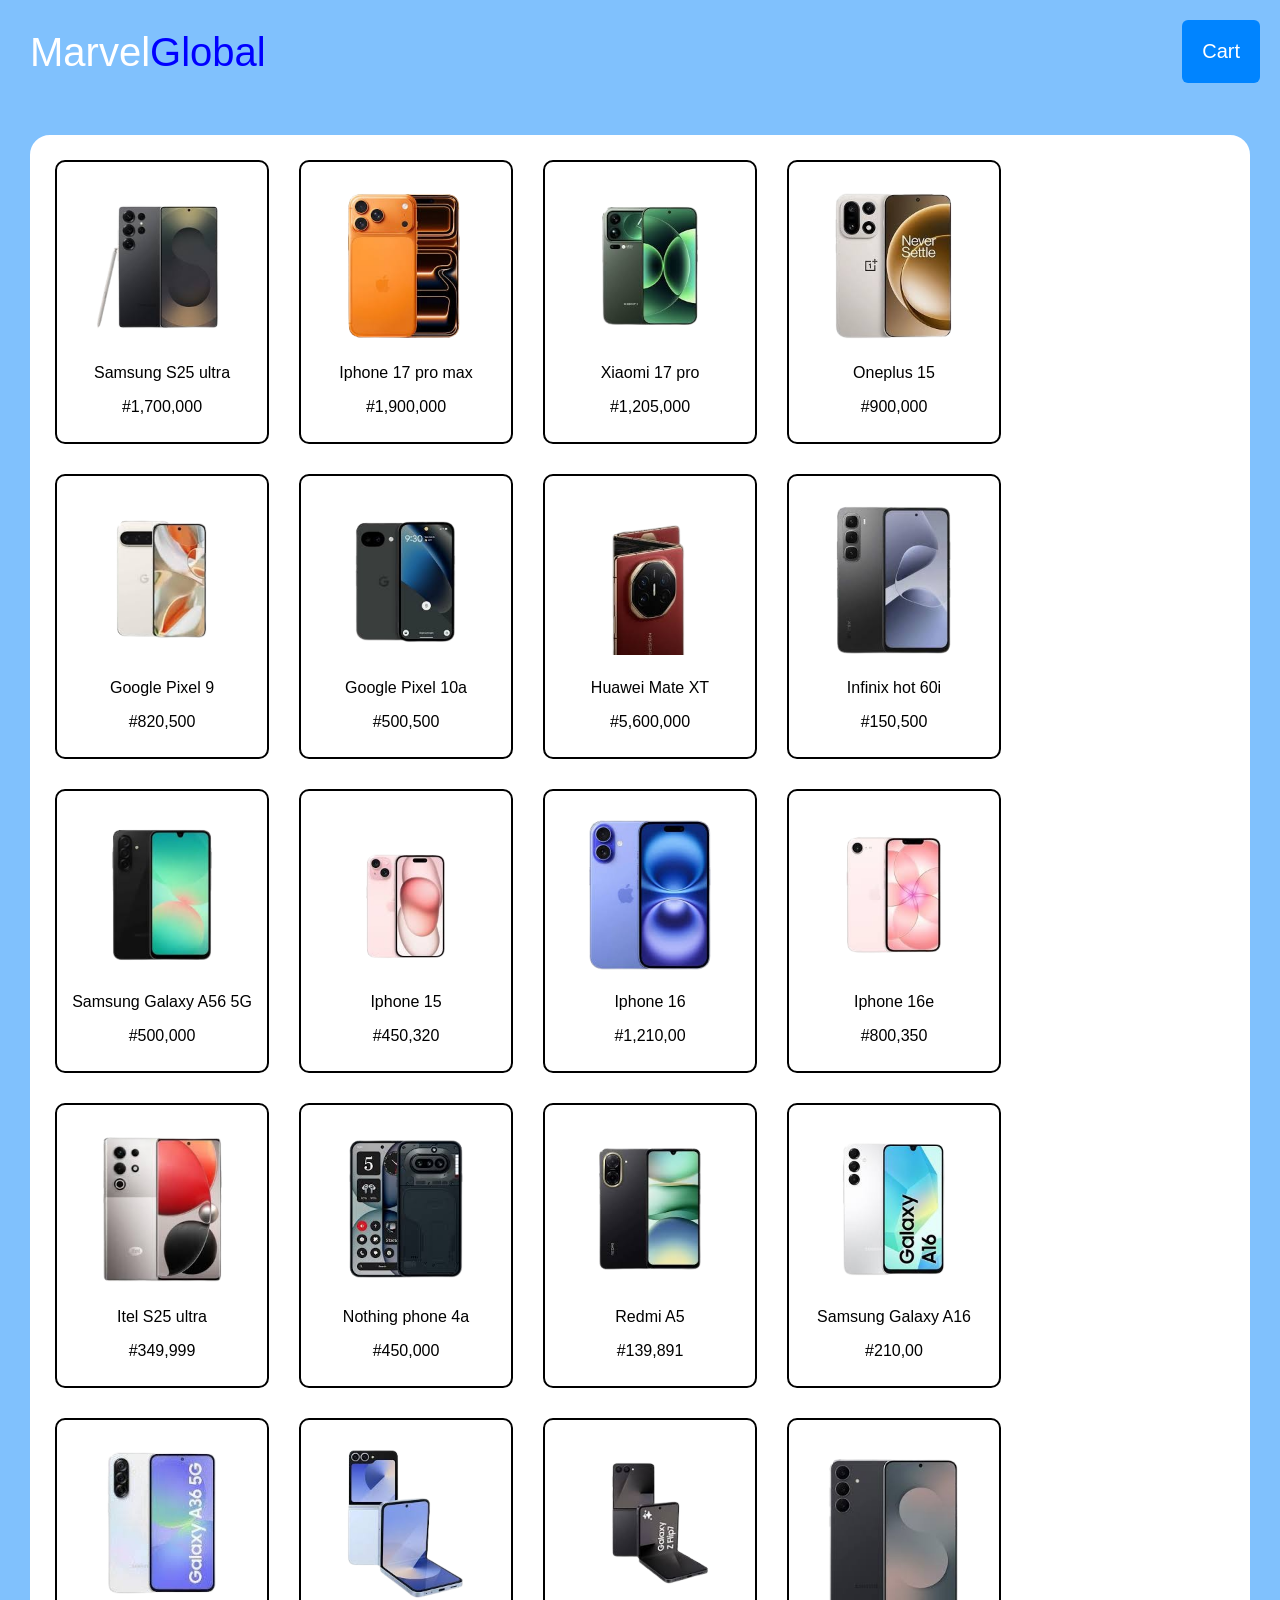
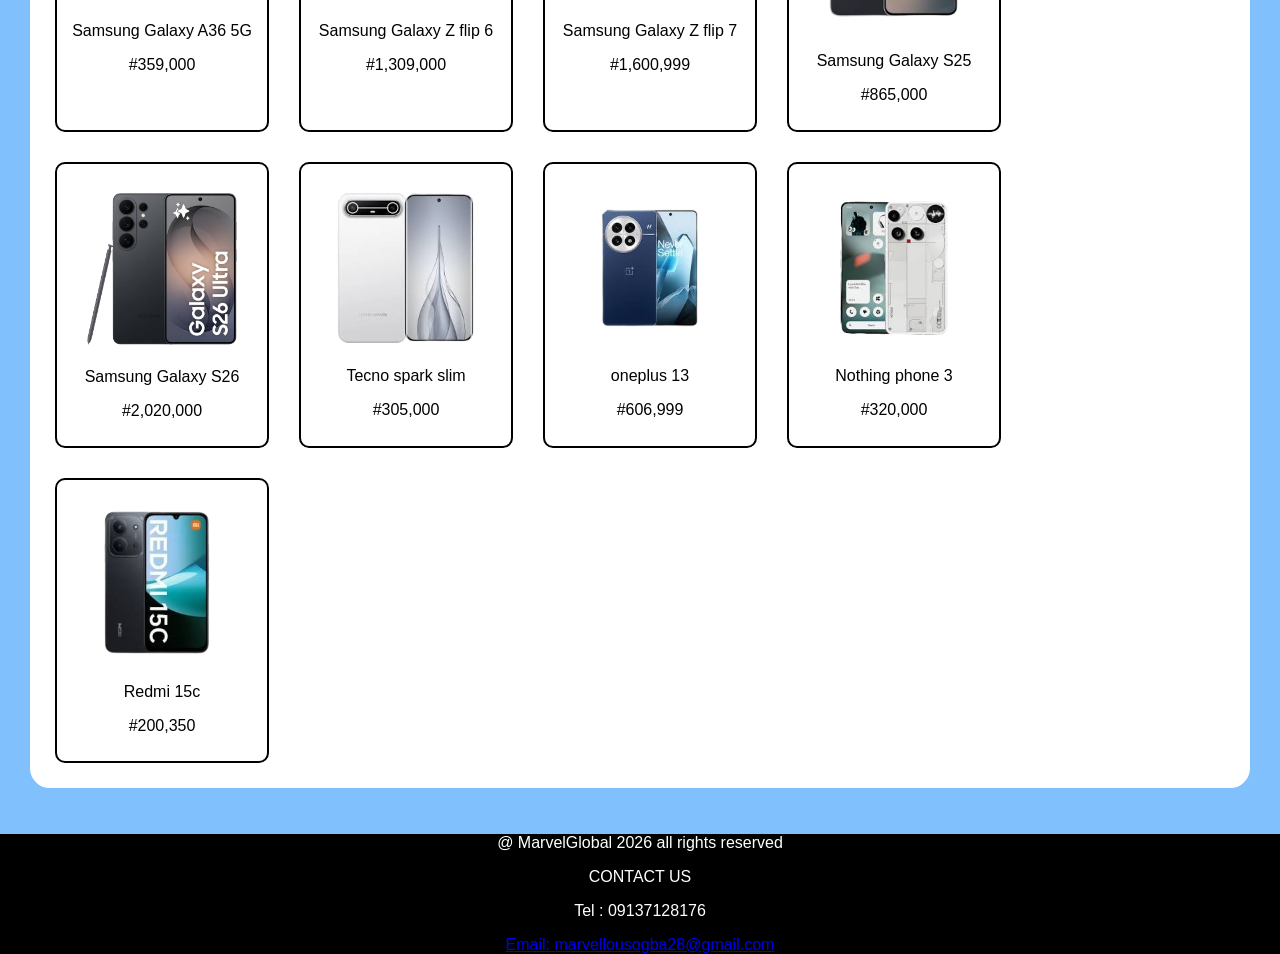
<file: Get your phone remake/index.html>
<!DOCTYPE html>
<html lang="en">
<head>
    <meta charset="UTF-8">
    <meta name="viewport" content="width=device-width, initial-scale=1.0">
    <link rel="stylesheet" href="styles.css">
    <link rel="apple-touch-icon" sizes="180x180" href="/apple-touch-icon.png">
    <link rel="icon" type="image/png" sizes="32x32" href="/favicon-32x32.png">
    <link rel="icon" type="image/png" sizes="16x16" href="/favicon-16x16.png">
    <link rel="manifest" href="/site.webmanifest">
    <title>Marvel Global</title>
</head>
<body>
    <header>
        <nav class="navbar">
            <div class="logo" alt="MarvelGlobal logo">
                Marvel<span style="color: blue;">Global</span>
            </div>
            
            <div class="Buy">
                <a href="">
                <button class="buy">Cart</button>
                </a>
            </div>
        </nav>
    </header>
 
     <div class="info-container2">
        <div class="inf-cont2">

         <div class="card2">
        <div class="icon">
            <i class="fas fa-tachometer-alt"></i>
        </div>
        <a href="https://www.samsung.com/ae/smartphones/galaxy-s25-ultra/buy/">
          <h3><img src="Samsng S25 ultra.png" alt="click to go to store"></h3>
          <p>Samsung S25 ultra</p>
          <p>#1,700,000</p>
        </a>
    </div>

     <div class="card2">
        <div class="icon">
            <i class="fas fa-tachometer-alt"></i>
    </div>
        <a href="https://www.istore.com.ng/collections/iphone-17-pro-max?srsltid=AfmBOoovSbhw3ZI4rkcfjQHuP0kF0xfHbxiEvCJydbTe8I8cxCpIVOvW">
          <h3><img src="Iphone 17_Pro MAx.png" alt="click to go to store"></h3>
          <p>Iphone 17 pro max</p>
          <p>#1,900,000</p>
        </a>
    </div>

     <div class="card2">
        <div class="icon">
            <i class="fas fa-tachometer-alt"></i>
        </div>
        <a href="https://www.giztop.com/xiaomi-17-pro-max.html">
          <h3><img src="Xiaomi 17 Pro.png" alt="Click to go to store"></h3>
          <p>Xiaomi 17 pro</p>
          <p>#1,205,000</p>
        </a>
    </div>

     <div class="card2">
        <div class="icon">
            <i class="fas fa-tachometer-alt"></i>
        </div>
        <a href="https://www.oneplus.in/oneplus-15">
          <h3><img src="One Plus 15.png" alt="Click to go to store"></h3>
          <p>Oneplus 15</p>
          <p>#900,000</p>
        </a>
    </div>

    <div class="card2">
        <div class="icon">
            <i class="fas fa-tachometer-alt"></i>
        </div>
        <a href="https://revenes.com/product/google-pixel-9-brand-new/?srsltid=AfmBOoqfYpI1WkuEBVKzQSVab3ZlZUD6hGMeMRatZS3LILAsJab_XV0L">
          <h3><img src="Google_pixel_9.png" alt="Click to go to store"></h3>
          <p>Google Pixel 9</p>
          <p>#820,500</p>
        </a>
    </div>

    <div class="card2">
        <div class="icon">
            <i class="fas fa-tachometer-alt"></i>
        </div>
        <a href="https://store.google.com/us/?hl=en-US&regionRedirect=true">
          <h3><img src="google_pixel_10.png" alt="Click to go to store"></h3>
          <p>Google Pixel 10a</p>
          <p>#500,500</p>
        </a>
    </div>

    <div class="card2">
        <div class="icon">
            <i class="fas fa-tachometer-alt"></i>
        </div>
        <a href="https://consumer.huawei.com/ae-en/offer/huawei-smartphones/mate-xt-ultimate-design-buy/">
          <h3><img src="huwawei_tri-fold.png" alt="Click to go to store"></h3>
          <p>Huawei Mate XT</p>
          <p>#5,600,000</p>
        </a>
    </div>
    
    <div class="card2">
        <div class="icon">
            <i class="fas fa-tachometer-alt"></i>
        </div>
        <a href="https://ng.infinixmobility.com/HOT-60i">
          <h3><img src="Infinix_hot_50i-remove.png" alt="Click to go to store"></h3>
          <p>Infinix hot 60i</p>
          <p>#150,500</p>
        </a>
    </div>
    
    <div class="card2">
        <div class="icon">
            <i class="fas fa-tachometer-alt"></i>
        </div>
        <a href="https://www.samsung.com/us/smartphones/galaxy-a56-5g/">
          <h3><img src="Samsung_A56_5G.png" alt="Click to go to store"></h3>
          <p>Samsung Galaxy A56 5G</p>
          <p>#500,000</p>
        </a>
    </div>
    
    <div class="card2">
        <div class="icon">
            <i class="fas fa-tachometer-alt"></i>
        </div>
        <a href="https://www.istore.com.ng/collections/iphone-15-range?srsltid=AfmBOopSUWKSDxTxAV2ZOdCvFAGA27Wto26dLKx33vyNp4P2zsIhJL_P">
          <h3><img src="iphone_15.png" alt="Click to go to store"></h3>
          <p>Iphone 15</p>
          <p>#450,320</p>
        </a>
    </div>
    
    <div class="card2">
        <div class="icon">
            <i class="fas fa-tachometer-alt"></i>
        </div>
        <a href="https://www.istore.com.ng/collections/iphone-16-range?srsltid=AfmBOopSUWKSDxTxAV2ZOdCvFAGA27Wto26dLKx33vyNp4P2zsIhJL_P">
          <h3><img src="Iphone_16.png" alt="Click to go to store"></h3>
          <p>Iphone 16</p>
          <p>#1,210,00</p>
        </a>
    </div>
    
    <div class="card2">
        <div class="icon">
            <i class="fas fa-tachometer-alt"></i>
        </div>
        <a href="https://www.istore.com.ng/products/iphone-16e-512gb?srsltid=AfmBOopZUrZ-9R2rSra5nZzKo3mWYrFOrdyMftapm0q70AhKVYuzomYT">
          <h3><img src="Iphone_16e.png" alt="Click to go to store"></h3>
          <p>Iphone 16e</p>
          <p>#800,350</p>
        </a>
    </div>
    
    <div class="card2">
        <div class="icon">
            <i class="fas fa-tachometer-alt"></i>
        </div>
        <a href="https://www.itel-life.com/products/phone/s-series/s25-ultra-new">
          <h3><img src="Itel_s25.png" alt="Click to go to store"></h3>
          <p>Itel S25 ultra</p>
          <p>#349,999</p>
        </a>
    </div>
    
    <div class="card2">
        <div class="icon">
            <i class="fas fa-tachometer-alt"></i>
        </div>
        <a href="https://nothing.tech/products/phone-4a?srsltid=AfmBOopPJRBhIxtgduV-qamNBsnVw3oPB7ti__CWgHoNXZDEKyWCg4zW&Colour=White&Capacity=8%2B128GB">
          <h3><img src="Nothing_phone_4.png" alt="Click to go to store"></h3>
          <p>Nothing phone 4a</p>
          <p>#450,000</p>
        </a>
    </div>
    
    <div class="card2">
        <div class="icon">
            <i class="fas fa-tachometer-alt"></i>
        </div>
        <a href="https://www.mi.com/ng/product/redmi-a5/">
          <h3><img src="Redmi_A5.png" alt="Click to go to store"></h3>
          <p>Redmi A5</p>
          <p>#139,891</p>
        </a>
    </div>
    
    <div class="card2">
        <div class="icon">
            <i class="fas fa-tachometer-alt"></i>
        </div>
        <a href="https://www.samsung.com/africa_en/smartphones/galaxy-a/galaxy-a16-black-256gb-sm-a165fzkiafb/">
          <h3><img src="Samsung_A16.png" alt="Click to go to store"></h3>
          <p>Samsung Galaxy A16</p>
          <p>#210,00</p>
        </a>
    </div>
    
    <div class="card2">
        <div class="icon">
            <i class="fas fa-tachometer-alt"></i>
        </div>
        <a href="https://www.samsung.com/uk/smartphones/galaxy-a/galaxy-a36-5g-awesome-lavender-256gb-sm-a366blvgeub/">
          <h3><img src="Samsung_galaxy_A36_5G.png" alt="Click to go to store"></h3>
          <p>Samsung Galaxy A36 5G</p>
          <p>#359,000</p>
        </a>
    </div>
    
    <div class="card2">
        <div class="icon">
            <i class="fas fa-tachometer-alt"></i>
        </div>
        <a href="https://www.samsung.com/us/smartphones/galaxy-z-flip6/">
          <h3><img src="Samsung_Galaxy_z_flip_6.png" alt="Click to go to store"></h3>
          <p>Samsung Galaxy Z flip 6</p>
          <p>#1,309,000</p>
        </a>
    </div>
    
    <div class="card2">
        <div class="icon">
            <i class="fas fa-tachometer-alt"></i>
        </div>
        <a href="https://www.samsung.com/us/smartphones/galaxy-z-flip7/">
          <h3><img src="Samsung_Galaxy_Z_flip_7.png" alt="Click to go to store"></h3>
          <p>Samsung Galaxy Z flip 7</p>
          <p>#1,600,999</p>
        </a>
    </div>
    
    <div class="card2">
        <div class="icon">
            <i class="fas fa-tachometer-alt"></i>
        </div>
        <a href="https://www.samsung.com/africa_en/smartphones/galaxy-s25/">
          <h3><img src="Samsung_s25.png" alt="Click to go to store"></h3>
          <p>Samsung Galaxy S25</p>
          <p>#865,000</p>
        </a>
    </div>
    
    <div class="card2">
        <div class="icon">
            <i class="fas fa-tachometer-alt"></i>
        </div>
        <a href="https://www.samsung.com/us/smartphones/galaxy-s26-ultra/">
          <h3><img src="samsungs26ultra.png" alt="Click to go to store"></h3>
          <p>Samsung Galaxy S26</p>
          <p>#2,020,000</p>
        </a>
    </div>
        
    <div class="card2">
        <div class="icon">
            <i class="fas fa-tachometer-alt"></i>
        </div>
        <a href="https://www.tecno-mobile.com/phones/product-detail/product/spark-slim/">
          <h3><img src="Tecno spark slim.png" alt="Click to go to store"></h3>
          <p>Tecno spark slim</p>
          <p>#305,000</p>
        </a>
    </div>
        
    <div class="card2">
        <div class="icon">
            <i class="fas fa-tachometer-alt"></i>
        </div>
        <a href="https://www.oneplus.com/global/13">
          <h3><img src="Oneplus 13.png" alt="Click to go to store"></h3>
          <p>oneplus 13</p>
          <p>#606,999</p>
        </a>
    </div>
        
    <div class="card2">
        <div class="icon">
            <i class="fas fa-tachometer-alt"></i>
        </div>
        <a href="https://nothing.tech/products/phone-3?srsltid=AfmBOorW4MhQUBDBNmzQfifZvhSj8kRgYYCzlGm5rmYlXUZliNJ8ccxy">
          <h3><img src="Nothing phone 3.png" alt="Click to go to store"></h3>
          <p>Nothing phone 3</p>
          <p>#320,000</p>
        </a>
    </div>
        
    <div class="card2">
        <div class="icon">
            <i class="fas fa-tachometer-alt"></i>
        </div>
        <a href="https://www.mi.com/ng/product/redmi-15c/">
          <h3><img src="Redmi 15c.png" alt="Click to go to store"></h3>
          <p>Redmi 15c</p>
          <p>#200,350</p>
        </a>
        </div>
    </div>

  </div>
        <footer class="lst-sec">
        <p>@ MarvelGlobal 2026 all rights reserved</p>
             <p>CONTACT US</p>
           <p>Tel : 09137128176</p>
         <a href="mailto:marvellousogba28@gmail.com">
            Email: marvellousogba28@gmail.com
         </a>
    </footer>
</body>
</html>
</file>
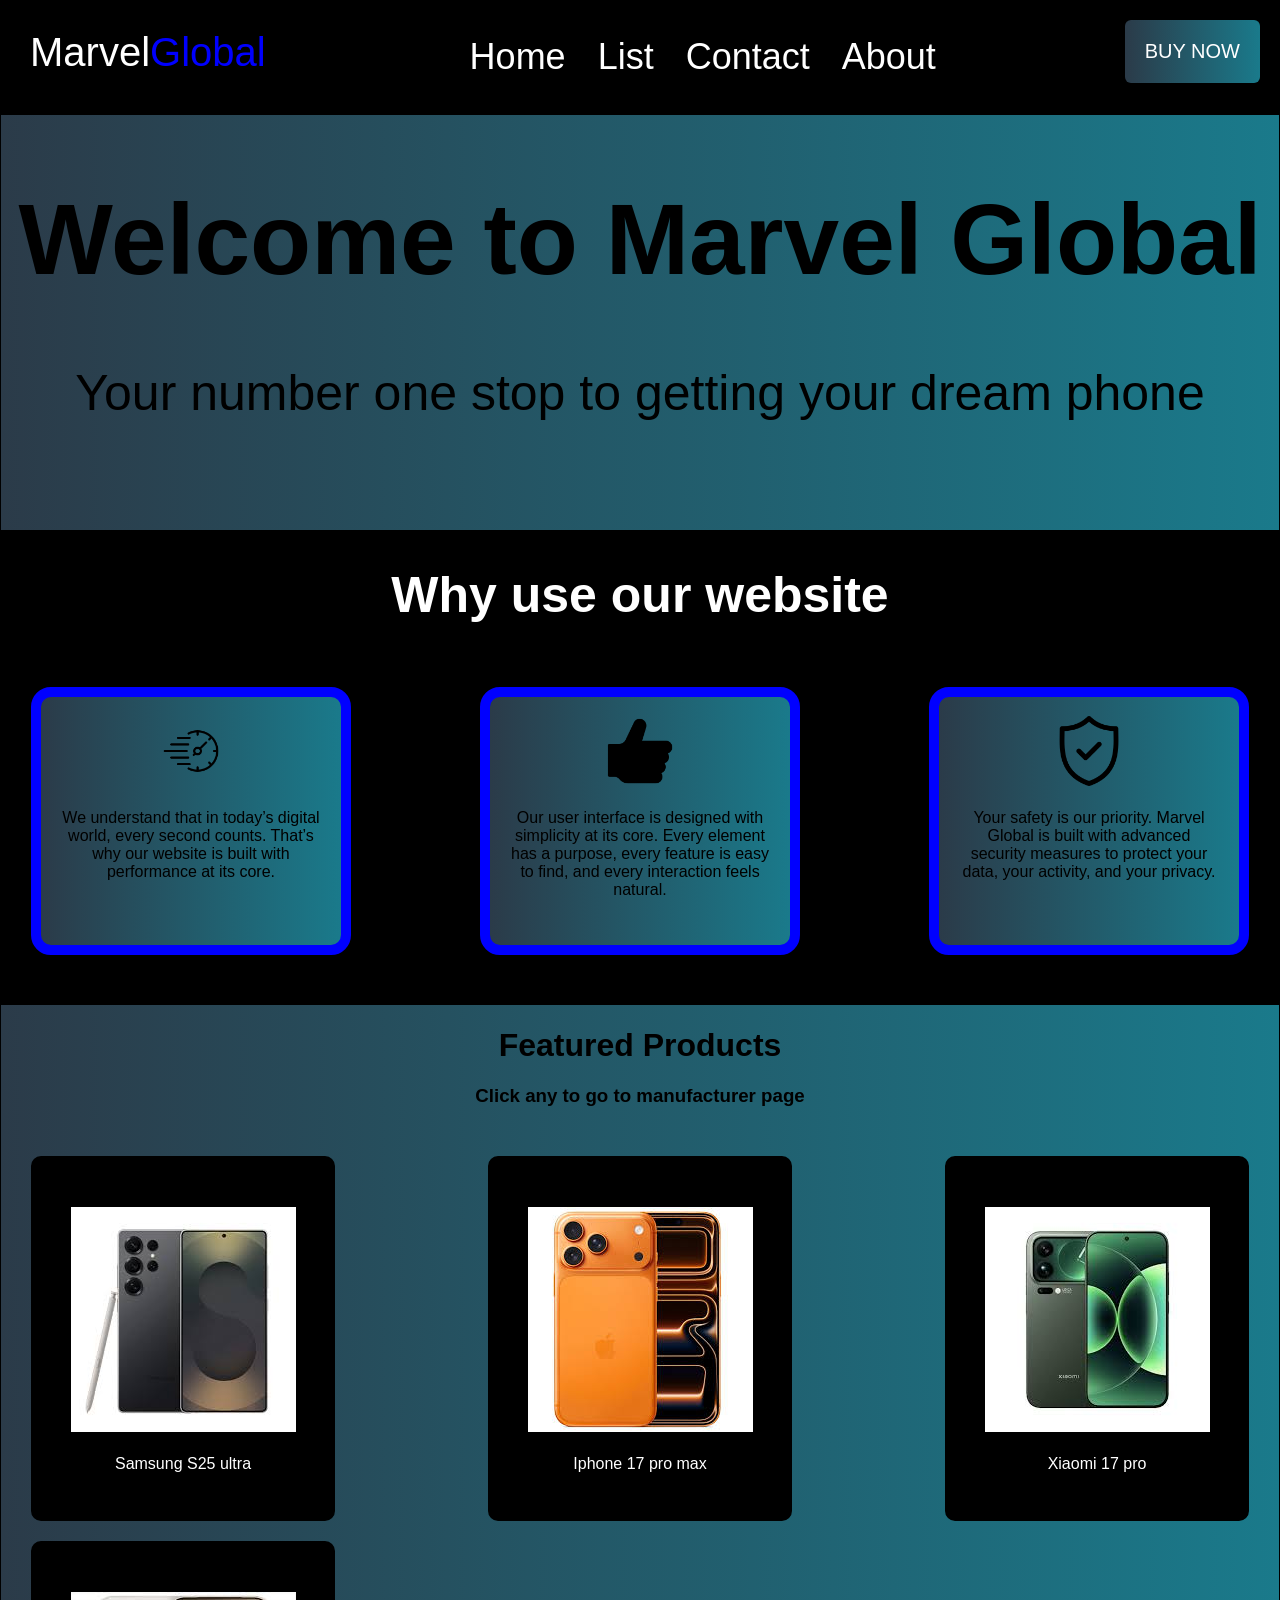
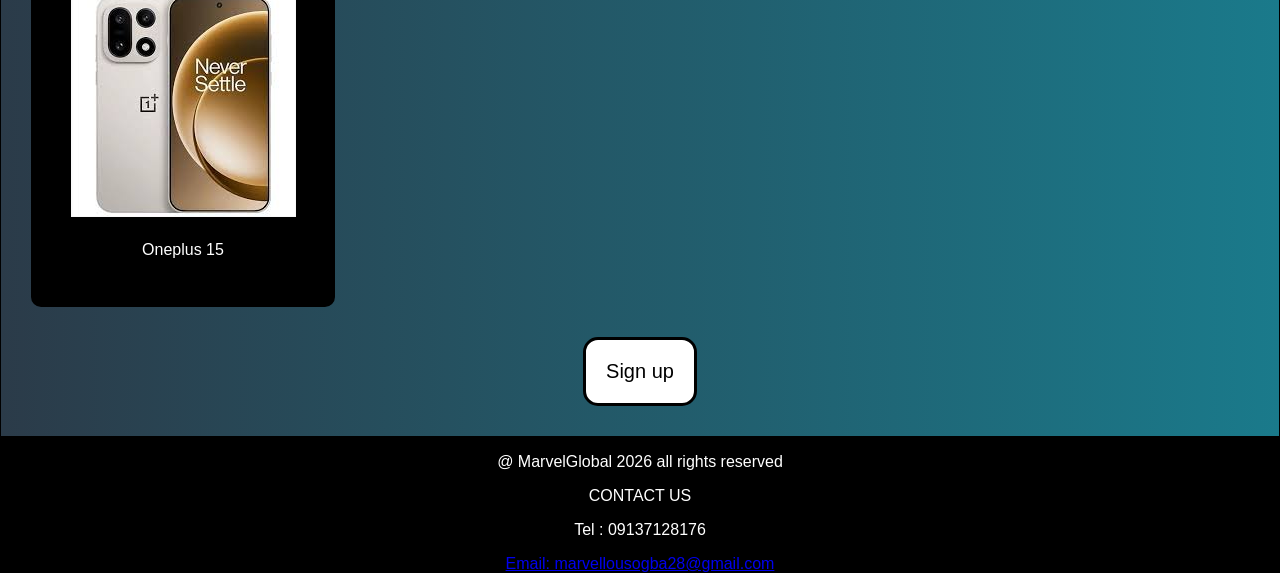
<file: Get your phone/index.html>
<!DOCTYPE html>
<html lang="en">
<head>
    <meta charset="UTF-8">
    <meta name="viewport" content="width=device-width, initial-scale=1.0">
    <link rel="stylesheet" href="styles.css">
    <link rel="apple-touch-icon" sizes="180x180" href="/apple-touch-icon.png">
    <link rel="icon" type="image/png" sizes="32x32" href="/favicon-32x32.png">
    <link rel="icon" type="image/png" sizes="16x16" href="/favicon-16x16.png">
    <link rel="manifest" href="/site.webmanifest">
    <title>Marvel Global</title>
</head>
<body>
    <header>
        <nav class="navbar">
            <div class="logo" alt="MarvelGlobal logo">Marvel<span style="color: blue;">Global</span></div>
            <div class="info-section">
                <ul>
                     <li><a href="index.html"class="active">Home</a></li>
                     <li><a href="lists.html">List</a></li>
                     <li><a href="mailto:marvellousogba28@gmail.com">Contact</a></li>
                     <li><a href="about.html">About</a></li>
                </ul>
            </div>
            
            <div class="Buy">
                <a href="">
                <button class="buy">BUY NOW</button>
                </a>
            </div>
        </nav>
    </header>
    
    <div class="background-image-container">
        <h1>Welcome to Marvel Global</h1>
        <p>Your number one stop to getting your dream phone</p>
<br>
    </div>
    <div class="inf-sec2">
      <h1 id="res">Why use our website</h1>

    <div class="info-container">

       <div class="card" style="border: 10px solid blue;">
         <div class="icon">
            <i class="fas fa-tachometer-alt"></i>
        </div>
        <h3><img src="deadline.png" class="img-info"></h3>
        <p>We understand that in today’s digital world, every second counts. That’s why our website is built with performance at its core. </p>
    </div>

    <div class="card blue">
        <div class="icon">
            <i class="fas fa-bolt"></i>
        </div>
        <h3><img src="liked.png" class="img-info"></h3>
        <p>Our user interface is designed with simplicity at its core. Every element has a purpose, every feature is easy to find, and every interaction feels natural. </p>
    </div>

    <div class="card light">
        <div class="icon">
            <i class="fas fa-rocket"></i>
        </div>
        <h3><img src="security.png" class="img-info"></h3>
        <p>Your safety is our priority. Marvel Global is built with advanced security measures to protect your data, your activity, and your privacy. </p>
    </div>
</div>
</div>
<br>
    <div class="inf-sec3">
        <h1>Featured Products</h1>
        <h3>Click any to go to manufacturer page</h3>
    <div class="info-container2">

         <div class="card2">
        <div class="icon">
            <i class="fas fa-tachometer-alt"></i>
        </div>
        <a href="https://www.samsung.com/ae/smartphones/galaxy-s25-ultra/buy/">
          <h3><img src="Samsng S25 ultra.jpg" alt="click to go to store"></h3>
          <p>Samsung S25 ultra</p>
        </a>
    </div>

     <div class="card2">
        <div class="icon">
            <i class="fas fa-tachometer-alt"></i>
    </div>
        <a href="https://www.istore.com.ng/collections/iphone-17-pro-max?srsltid=AfmBOoovSbhw3ZI4rkcfjQHuP0kF0xfHbxiEvCJydbTe8I8cxCpIVOvW">
          <h3><img src="Iphone 17 Pro MAx.jpg" alt="click to go to store"></h3>
          <p>Iphone 17 pro max</p>
        </a>
    </div>

     <div class="card2">
        <div class="icon">
            <i class="fas fa-tachometer-alt"></i>
        </div>
        <a href="https://www.giztop.com/xiaomi-17-pro-max.html">
          <h3><img src="Xiaomi 17 Pro.jpg" alt="Click to go to store"></h3>
          <p>Xiaomi 17 pro</p>
        </a>
    </div>

     <div class="card2">
        <div class="icon">
            <i class="fas fa-tachometer-alt"></i>
        </div>
        <a href="https://www.oneplus.in/oneplus-15">
          <h3><img src="One Plus 15.jpg" alt="Click to go to store"></h3>
          <p>Oneplus 15</p>
        </a>
    </div>
  </div>
         <div class="Sign-up" >
        <a href="signup.html">
            <button type="submit" class="sign-up">Sign up</button>
         </a>
        </div>
</div>
    <footer class="lst-sec">
        <p>@ MarvelGlobal 2026 all rights reserved</p>
             <p>CONTACT US</p>
           <p>Tel : 09137128176</p>
         <a href="mailto:marvellousogba28@gmail.com">
            Email: marvellousogba28@gmail.com
         </a>
    </footer>
</body>
</html>
</file>
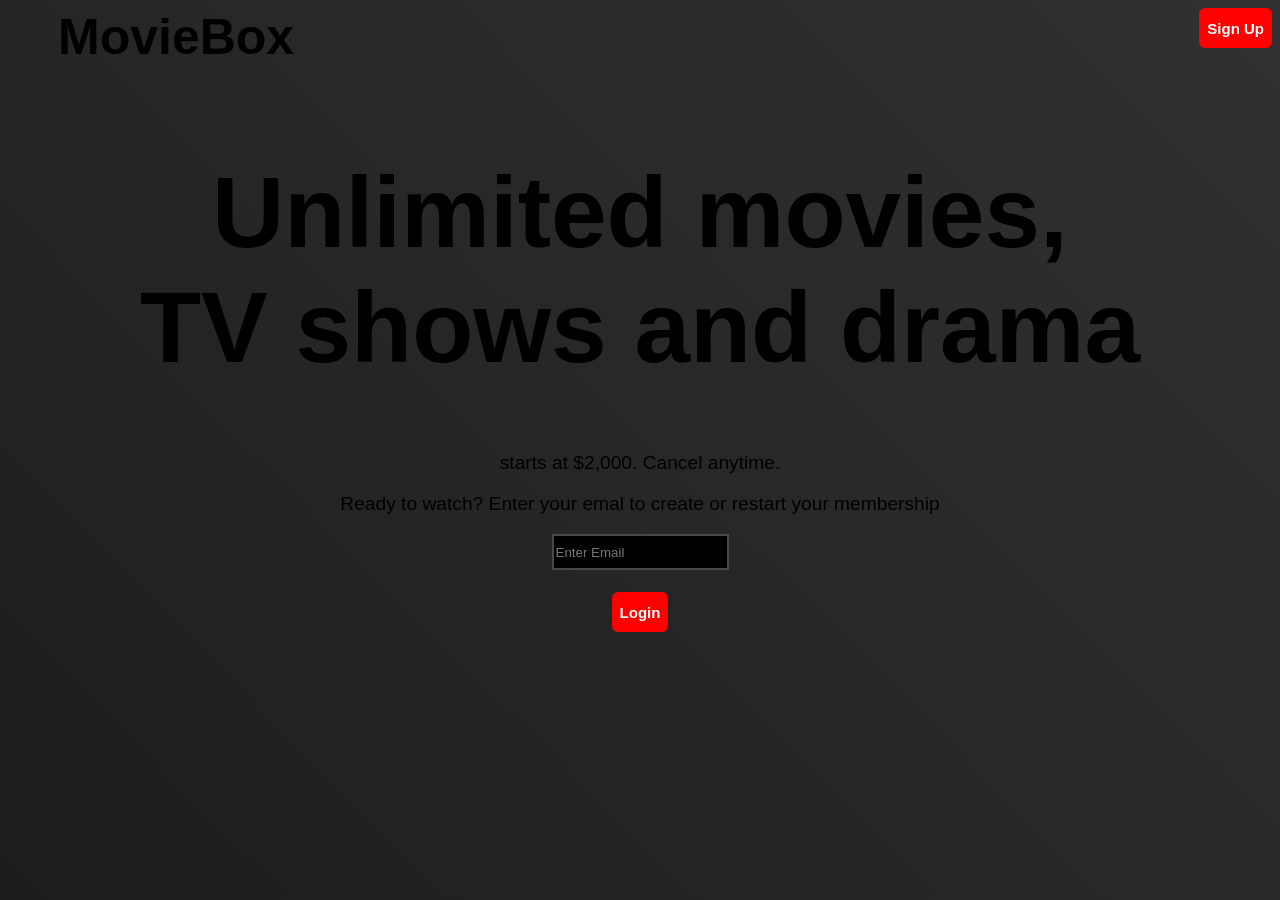
<file: MovieBox/index.html>
<!DOCTYPE html>
<html lang="en">
<head>
    <meta charset="UTF-8">
    <meta name="viewport" content="width=device-width, initial-scale=1.0">
    <link rel="stylesheet" href="style.css">
    <title>MovieBox</title>
</head>
<body>
    <div class="navbar">
    <div class="Logo">MovieBox</div>
    <a href="signin.html">
       <button type="submit">Sign Up</button>
    </a>
    </div>
<br>
    <div class="middle">
    <h1>Unlimited movies,<br>TV shows and drama</h1>
        <p>starts at $2,000. Cancel anytime.</p>
        <p>Ready to watch? Enter your emal to create or restart your membership</p>
        </div>


    <div class="mail">
        <label for="Email"></label>
        <input type="email" id="Email" name="Email" placeholder="Enter Email">
         </div>
<br>
        <a href="login.html">
        <button type="submit" class="value">Login</button>
        </a>
    </div>
</body>
</html>
</file>
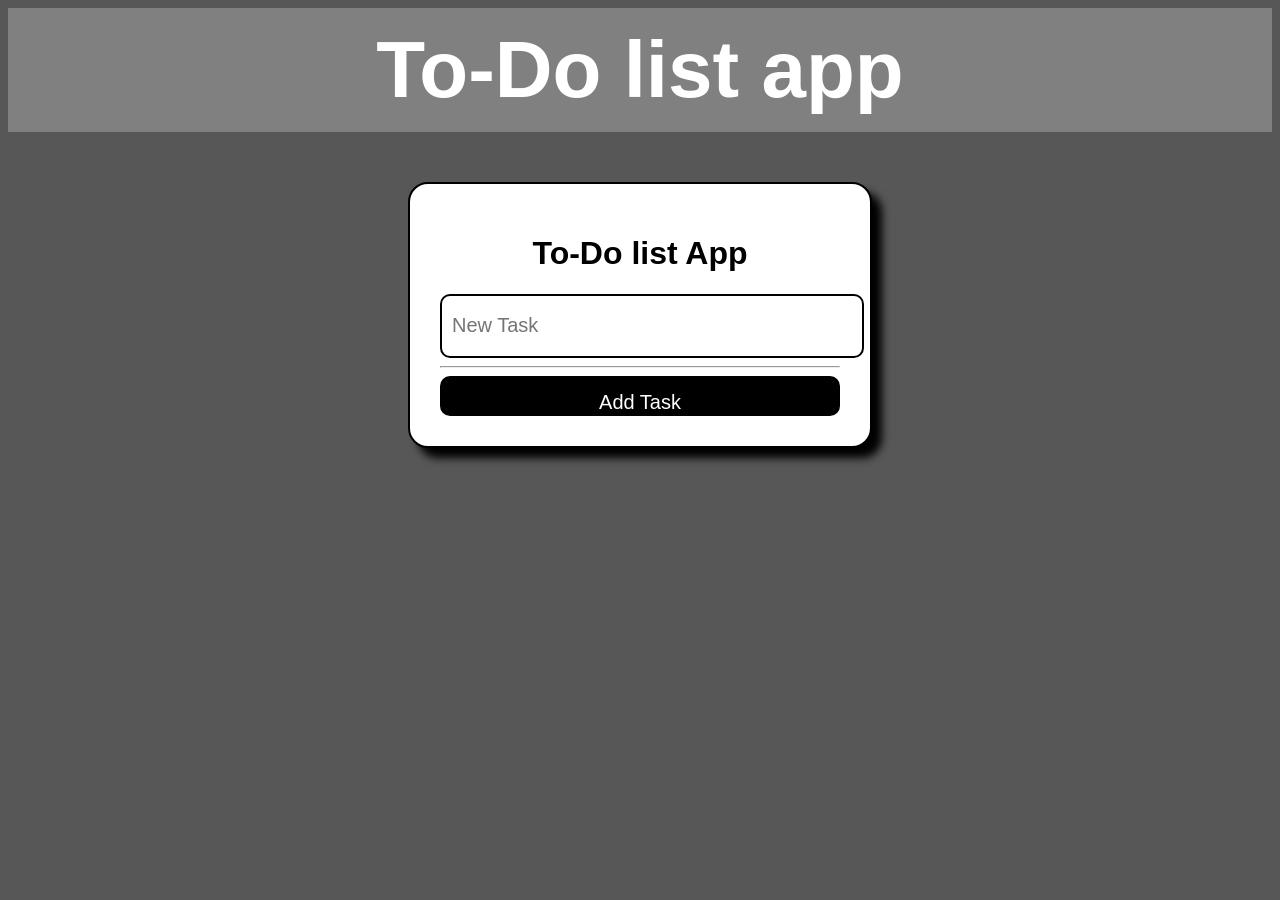
<file: To-Do-List/index.html>
<!DOCTYPE html>
<html lang="en">
<head>
    <meta charset="UTF-8">
    <meta name="viewport" content="width=device-width, initial-scale=1.0">
    <title id="hove">To-Do list App</title>
    <link rel="stylesheet" href="style.css">
</head>
<body>
        <nav class="nav-bar">
    <div class="logo">To-Do list app</div>
</nav>
    <div class="container">
        <h1>To-Do list App</h1>
        <div>
            <input type="text" id="task-input" placeholder="New Task">
        </div>
<hr>
        <button id="add-task-btn">Add Task</button>
        <ul id="task-list"></ul>
    </div>

    <script src="script.js"></script>
</body>
</html>
</file>
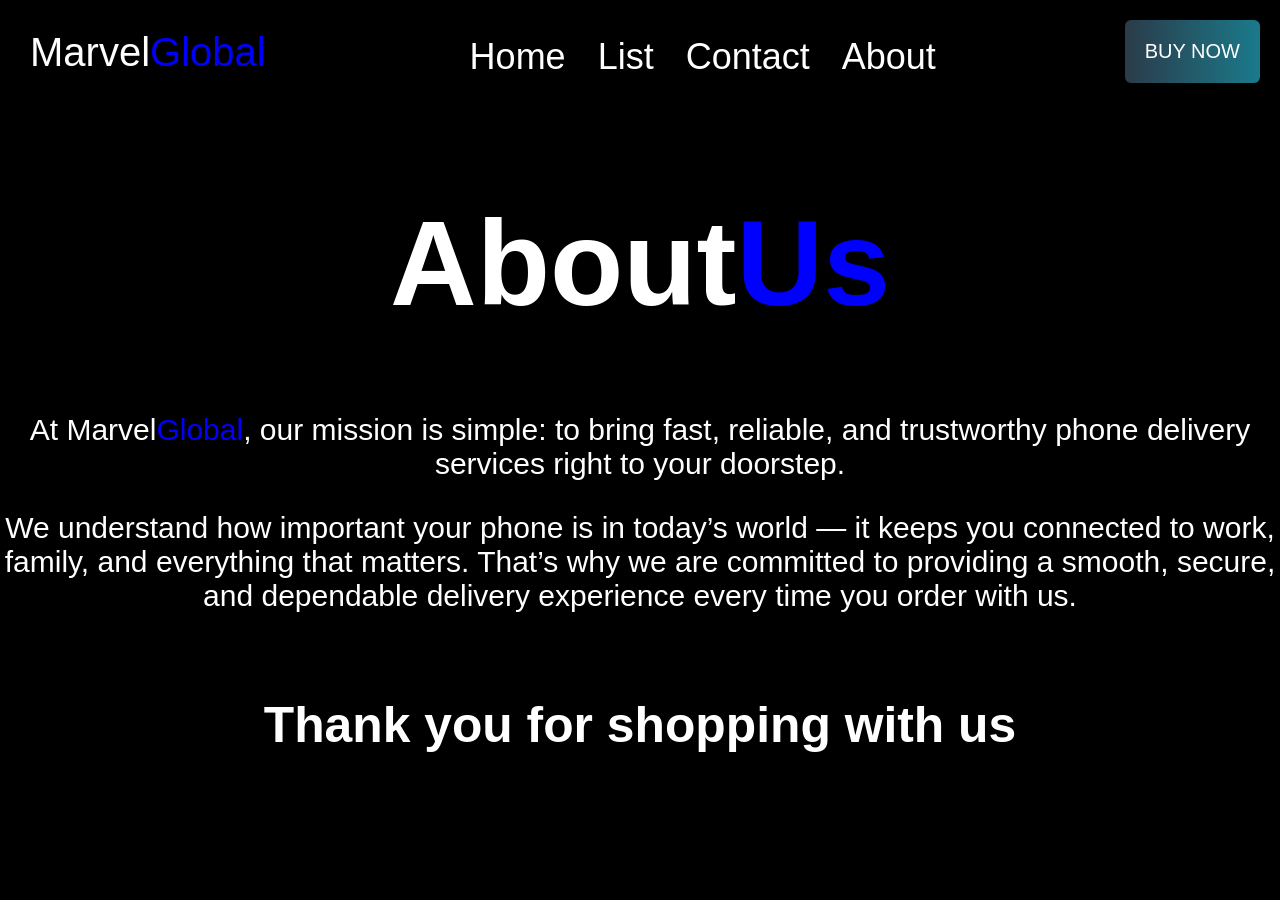
<file: Get your phone/about.html>
<!DOCTYPE html>
<html lang="en">
<head>
    <meta charset="UTF-8">
    <meta name="viewport" content="width=device-width, initial-scale=1.0">
    <link rel="stylesheet" href="styles.css">
    <title>About us</title>
</head>
<body>
    <header>
        <nav class="navbar">
            <div class="logo" alt="MarvelGlobal logo">Marvel<span style="color: blue;">Global</span></div>
            <div class="info-section">
                <ul>
                     <li><a href="index.html"class="active">Home</a></li>
                     <li><a href="lists.html">List</a></li>
                     <li><a href="contact">Contact</a></li>
                     <li><a href="about.html">About</a></li>
                </ul>
            </div>
            
            <div class="Buy">
                <a href="">
                <button class="buy">BUY NOW</button>
                </a>
            </div>
        </nav>
    </header>
    <div class="about">
    <h1>About<span style="color: blue;">Us</span></h1>
    <P>At Marvel<span style="color: blue;">Global</span>, our mission is simple: to bring fast, reliable, and trustworthy phone delivery services right to your doorstep.</P>
    <p>We understand how important your phone is in today’s world — it keeps you connected to work, family, and everything that matters. That’s why we are committed to providing a smooth, secure, and dependable delivery experience every time you order with us.</p>
       <h5>Thank you for shopping with us</h5>
   </div>
 </body>
</html>
</file>
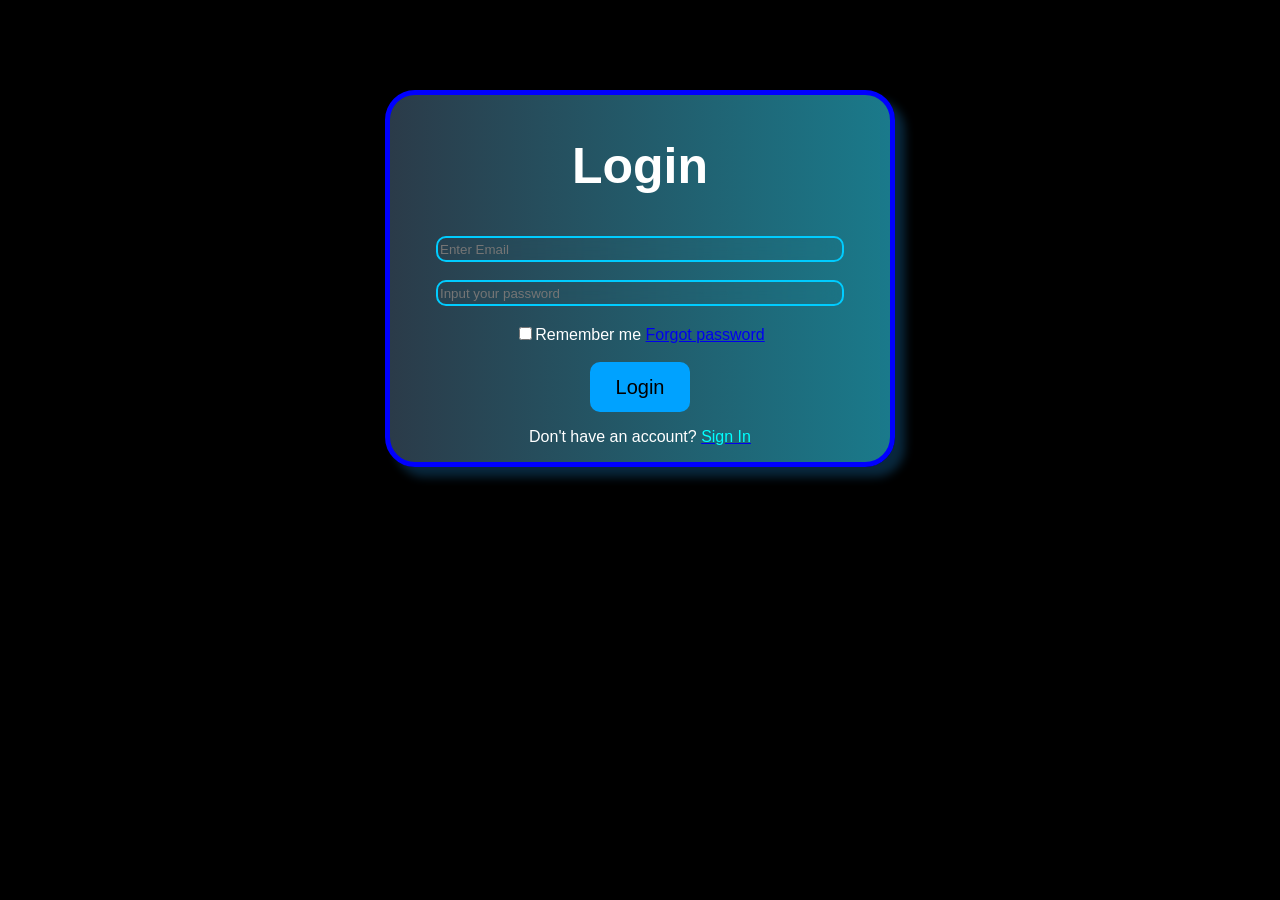
<file: Get your phone/login.html>
<!DOCTYPE html>
<html lang="en">
<head>
    <meta charset="UTF-8">
    <meta name="viewport" content="width=device-width, initial-scale=1.0">
    <link rel="stylesheet" href="styles.css">
    <title>login</title>
</head>
<body>
   
    <div class="login-container">
        <form action="">
            <div class="sig-con">
        <h2 class="signn">Login</h2>

        <div class="input-box">
        <label for="Email"></label>
        <input type="email" id="email" name="Email" placeholder="Enter Email" required size="30" style="height: 20px;">
        </div>
<br>
<div class="input-box">
        <label for="password"></label>
        <input type="password" id="password" name="password" placeholder="Input your password" required size="30" style="height: 20px;">
        </div>
        <br>
          <div class="remember-forgot">
          <label><input type="checkbox">Remember me</label>
          <a href="#">Forgot password</a>
        </div>
        <br>
       <button type="submit" id="login">Login</button>

       <div class="registrer-link">
        <p>Don't have an account? <a href="signup.html"><span style="color: aqua;">Sign In</span></a></p>
       </div>
    </div>
</form>
</div>
</body>
</html>
</file>
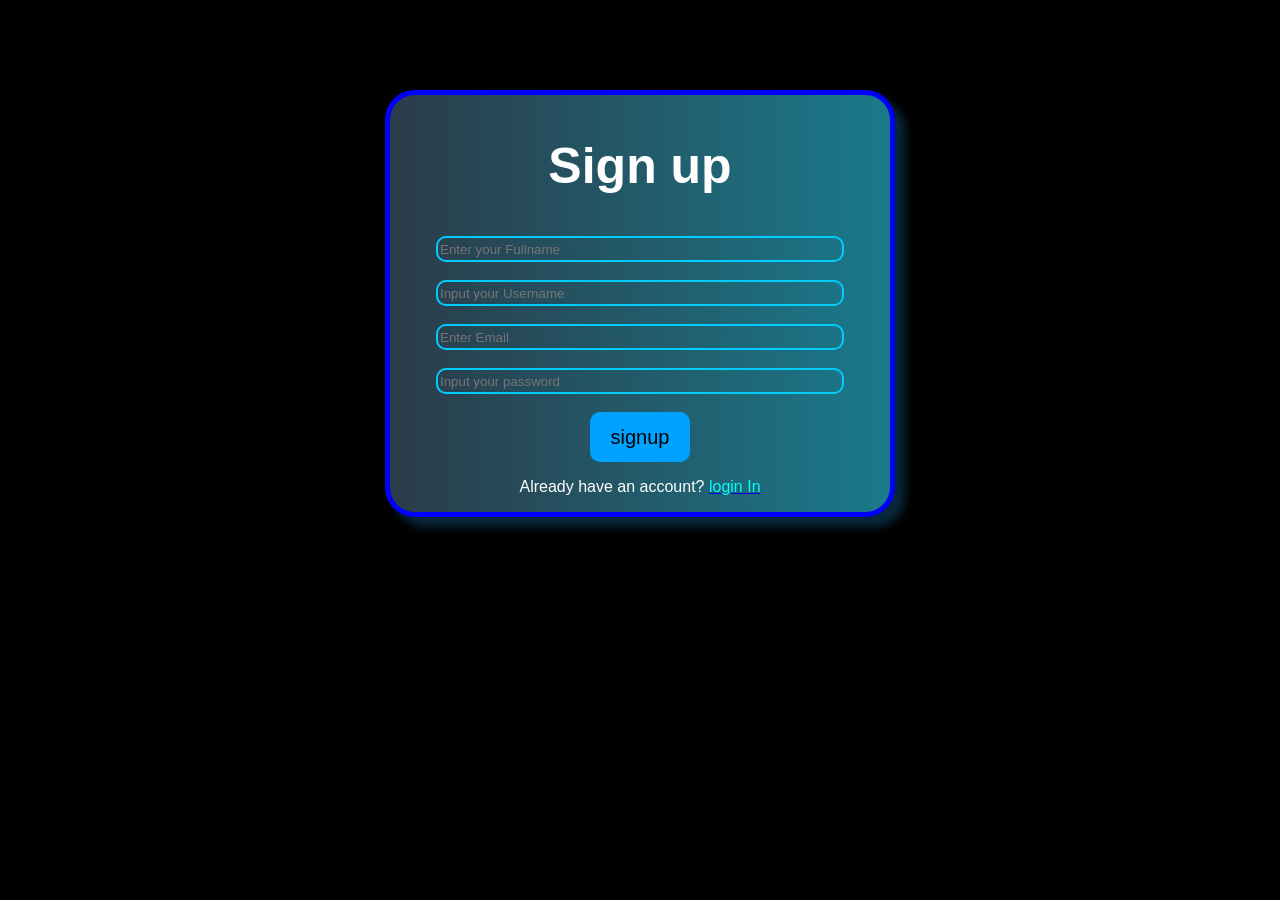
<file: Get your phone/signup.html>
<!DOCTYPE html>
<html lang="en">
<head>
    <meta charset="UTF-8">
    <meta name="viewport" content="width=device-width, initial-scale=1.0">
    <link rel="stylesheet" href="styles.css">
    <title>Sign-in</title>
</head>
<body>
    
     <div class="signin-container">
        <form action="">
            <div class="sig-con">
        <h2 class="signn">Sign up</h2>



    <div class="input-box">
        <label for="Full name"></label>
        <input type="text" id="name" name="name" placeholder="Enter your Fullname" required size="30" style="height: 20px;">
    </div>
<br>
    <div class="input-box">
        <label for="Username"></label>
        <input type="text" id="username" name="username" placeholder="Input your Username" required size="30" style="height: 20px;">
    </div>
<br>
    <div class="input-box">
        <label for="Email"></label>
        <input type="email" id="email" name="Email" placeholder="Enter Email" required size="30" style="height: 20px;">
    </div>
<br>
    <div class="input-box">
        <label for="password"></label>
        <input type="password" id="password" name="password" placeholder="Input your password" required size="30" style="height: 20px;">
    </div>
<br>  


       <button type="submit" id="buyy">signup</button>
       </form>
    
    <div class="registrer-link">
        <p>Already have an account? <a href="login.html"><span style="color: aqua;">login In</span></a></p>
    </div>
  </div>
</div>
</body>
</html>
</file>
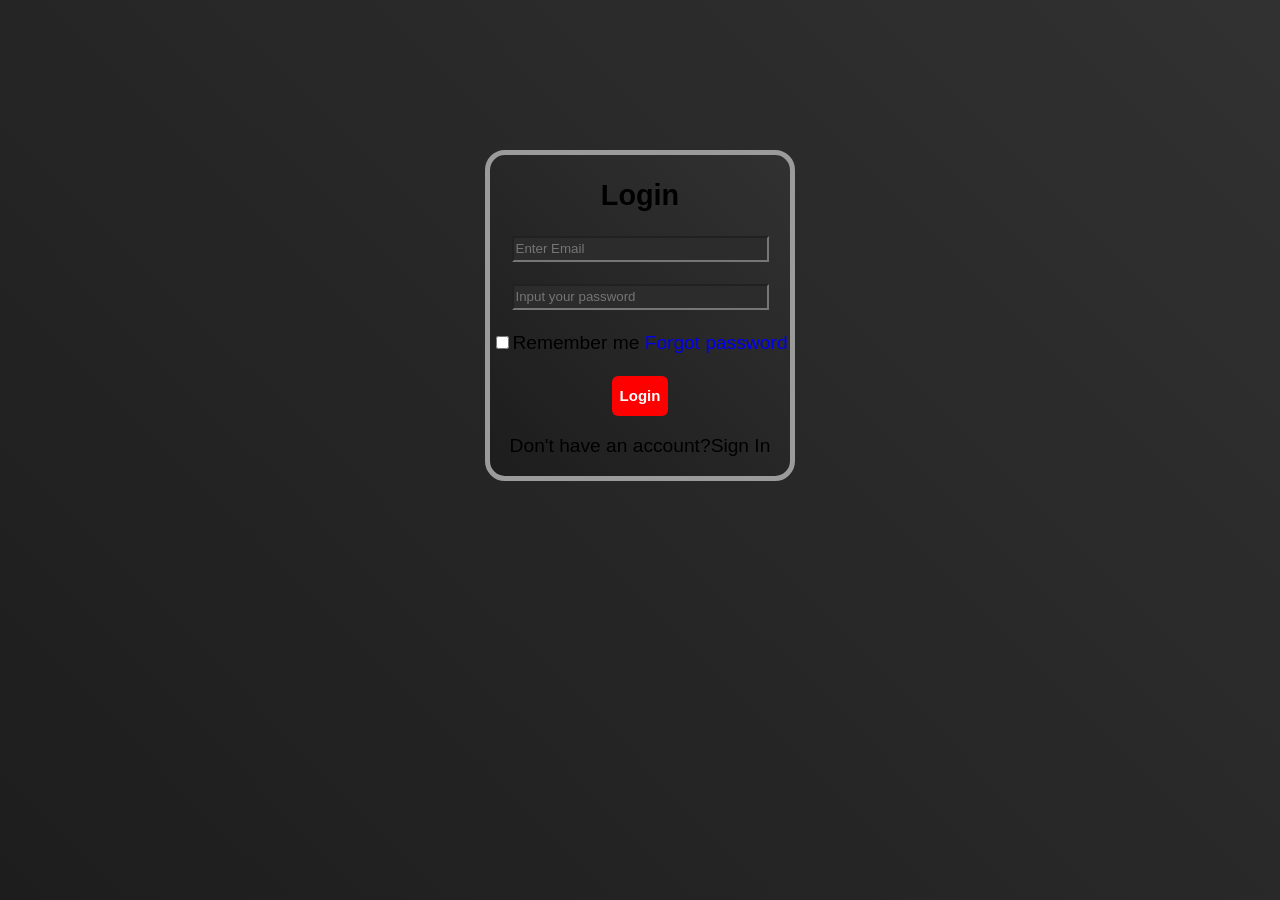
<file: MovieBox/login.html>
<!DOCTYPE html>
<html lang="en">
<head>
    <meta charset="UTF-8">
    <meta name="viewport" content="width=device-width, initial-scale=1.0">
    <link rel="stylesheet" type="" href="style.css">
    <title>login-Moviebox</title>
</head>
<body>
    <div class="login-container">
        <form action="">
            <div class="sig-box">
        <h2>Login</h2>

        <div class="input-box">
        <label for="Email"></label>
        <input type="email" id="email" name="Email" placeholder="Enter Email" required size="30" style="height: 20px;">
        </div>
<br>
<div class="input-box">
        <label for="password"></label>
        <input type="password" id="password" name="password" placeholder="Input your password" required size="30" style="height: 20px;">
        </div>
        <br>
          <div class="remember-forgot">
          <label><input type="checkbox">Remember me</label>
          <a href="#">Forgot password</a>
        </div>
        <br>
       <button type="submit">Login</button>

       <div class="registrer-link">
        <p>Don't have an account? <a href="signin.html"><span style="color: black;">Sign In</span></a></p>
       </div>
       </div>
       </form>
    </div>
</body>
</html>
</file>
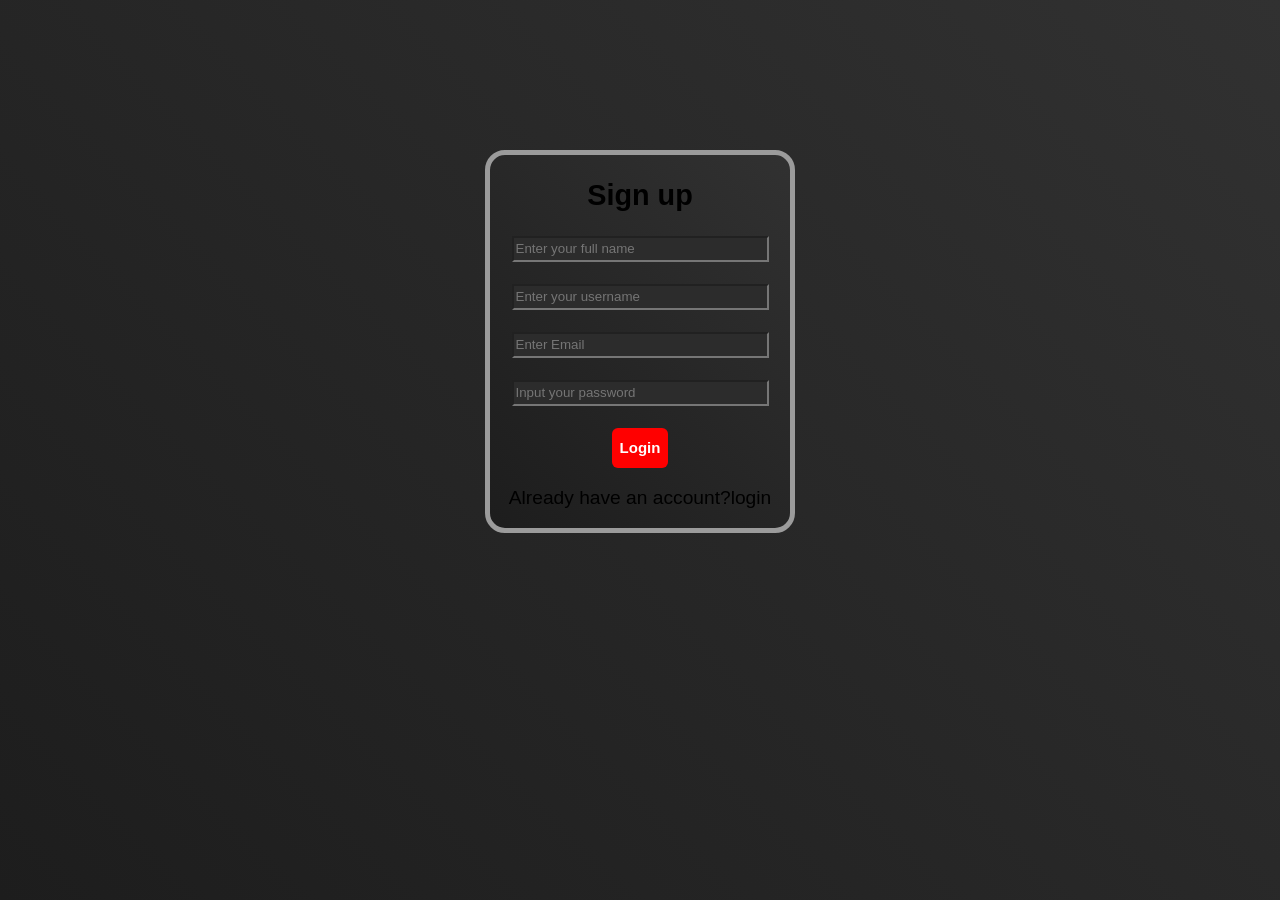
<file: MovieBox/signin.html>
<!DOCTYPE html>
<html lang="en">
<head>
    <meta charset="UTF-8">
    <meta name="viewport" content="width=device-width, initial-scale=1.0">
    <link rel="stylesheet" type="" href="style.css">
    <title>sign-in-Moviebox</title>
</head>
<body>
    <div class="login-container">
        <form action="">
            <div
             class="sig-box">
        <h2>Sign up</h2>

        <div class="input-box">
        <label for="Fullname"></label>
        <input type="text" id="Fname" name="Fname" placeholder="Enter your full name" required size="30" style="height: 20px;">
        </div>
<br>
        <div class="input-box">
        <label for="Username"></label>
        <input type="text" id="Uname" name="Username" placeholder="Enter your username" required size="30" style="height: 20px;">
        </div>
<br>
        <div class="input-box">
        <label for="Email"></label>
        <input type="email" id="email" name="Email" placeholder="Enter Email" required size="30" style="height: 20px;">
        </div>
<br>
<div class="input-box">
        <label for="password"></label>
        <input type="password" id="password" name="password" placeholder="Input your password" required size="30" style="height: 20px;">
        </div>
         <br>
       <button type="submit">Login</button>
       <div class="registrer-link">
        <p>Already have an account? <a href="login.html"><span style="color: rgb(0, 0, 0);">login</span></a></p>
       </div>
       </div>
       </form>
    </div>
</body>
</html>
</file>
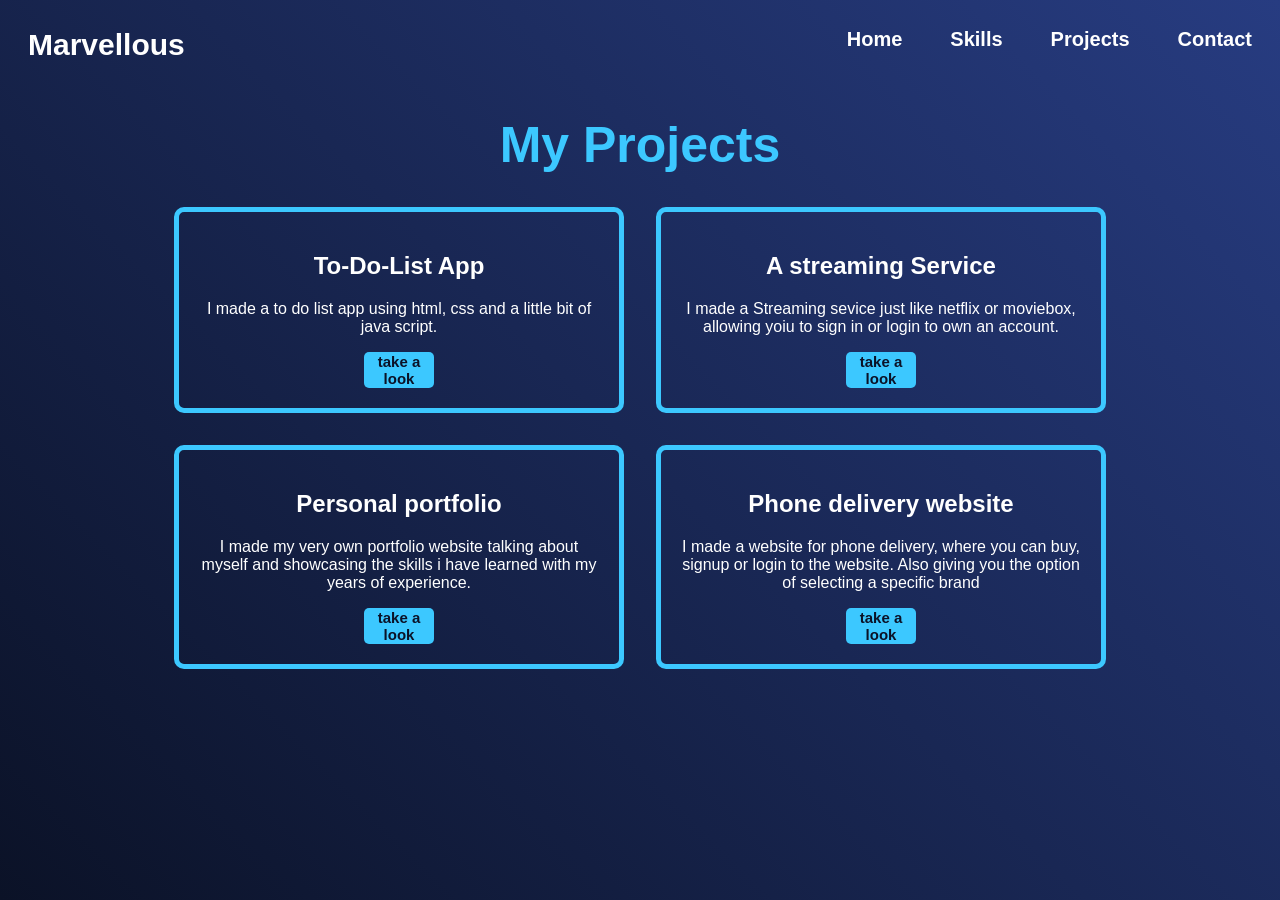
<file: Personal portfolio/projects.html>
<!DOCTYPE html>
<html lang="en">
<head>
    <meta charset="UTF-8">
    <meta name="viewport" content="width=device-width, initial-scale=1.0">
    <link rel="stylesheet" href="style.css">
    <title>My Projects</title>
</head>
<body>
    <header>
        <nav class="navbar">
            <div class="logo">Marvellous</div>
            <div class="info-section">
                <ul>
                     <li><a href="index.html"class="active">Home</a></li>
                     <li><a href="skills.html">Skills</a></li>
                     <li><a href="projects.html">Projects</a></li>
                     <li><a href="https://wa.link/ev36d6">Contact</a></li>
                </ul>
            </div> 
        </nav>
    </header>
    <div class="skill-body">
    <h1 id="sk">My Projects</h1>
          
    <div class="projects-container">
        <div class="projects-box">
            <h2>To-Do-List App</h2>
            <p>I made a to do list app using html, css and a little bit of java script. </p>
            <a href="https://699eb40ad786afe9ec7a0e48--to-do-listappp.netlify.app/">
                <button class="btn-p">take a look</button>
            </a>
        </div>

        <div class="projects-box">
            <h2>A streaming Service</h2>
            <p>I made a Streaming sevice just like netflix or moviebox, allowing yoiu to sign in or login to own an account.   </p>
            <a href="https://699ec0d1572cea243144efee--moviebux.netlify.app/">
                <button class="btn-p">take a look</button>
            </a>
        </div>

        <div class="projects-box">
            <h2>Personal portfolio</h2>
            <p>I made my very own portfolio website talking about myself and showcasing the skills i have learned with my years of experience. </p>
            <a href="https://699ebffcbe8b243f615e1b29--marvellouspersonalportfolio.netlify.app/">
                <button class="btn-p">take a look</button>
            </a>
        </div>

        <div class="projects-box">
            <h2>Phone delivery website</h2>
            <p>I made a website for phone delivery, where you can buy, signup or login to the website. Also giving you the option of selecting a specific brand</p>
            <a href="https://699ec9353cf35645f75df26d--marvelglobalphonedelivery.netlify.app/">
                <button class="btn-p">take a look</button>
            </a>
        </div>





    </div>









    </div>
    
</body>
</html>
</file>
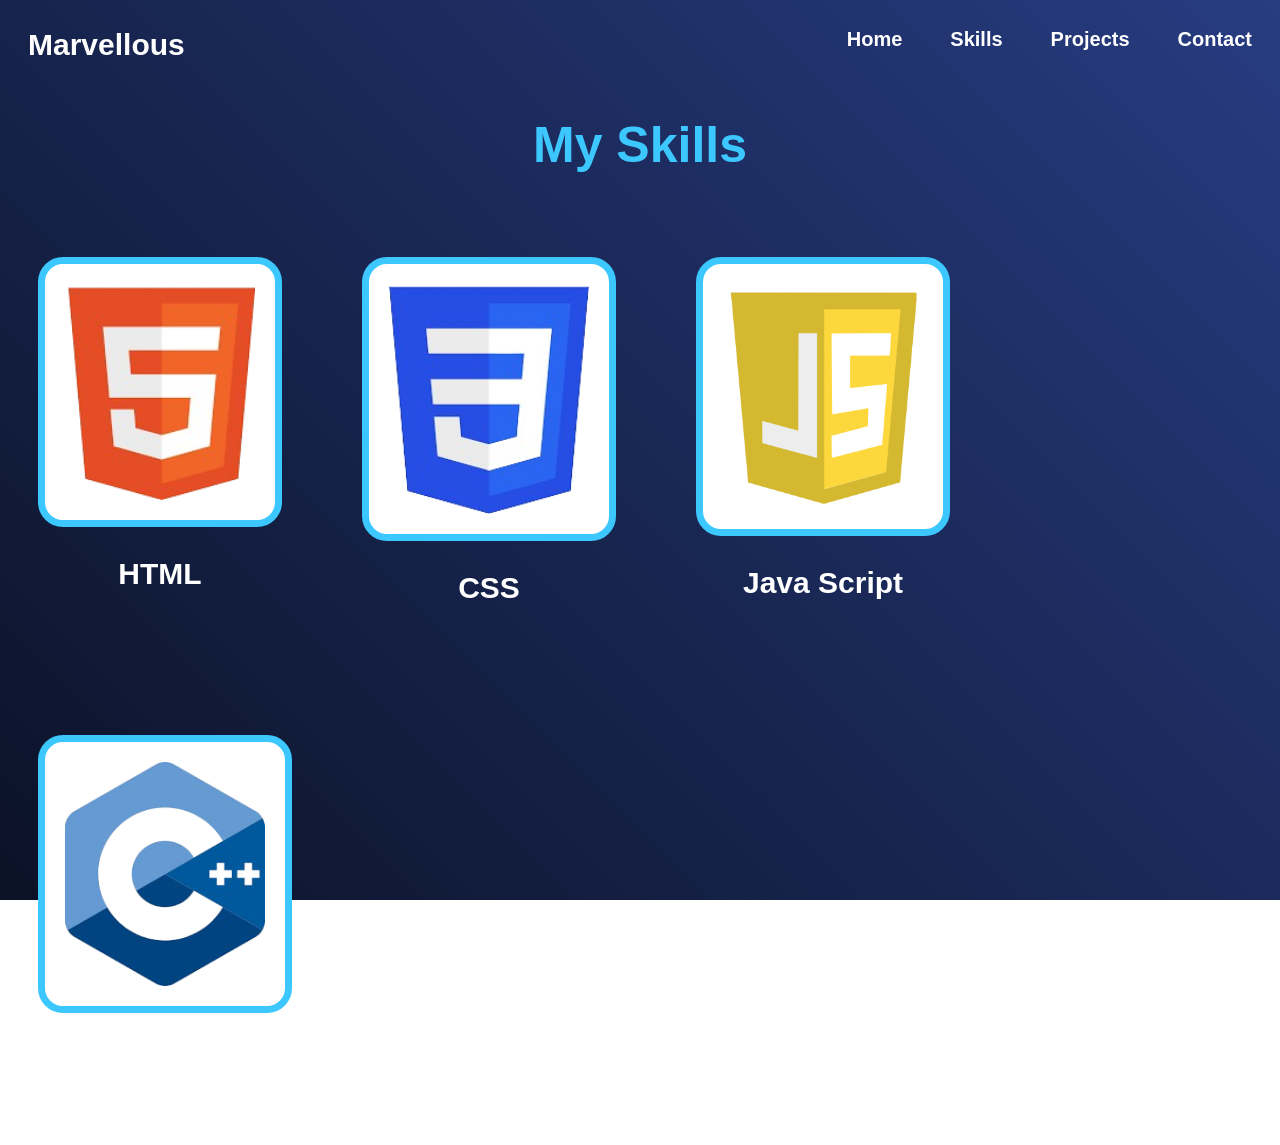
<file: Personal portfolio/skills.html>
<!DOCTYPE html>
<html lang="en">
<head>
    <meta charset="UTF-8">
    <meta name="viewport" content="width=device-width, initial-scale=1.0">
    <link rel="stylesheet" href="style.css">
    <title>My Skills</title>
</head>
<body>
    <header>
        <nav class="navbar">
            <div class="logo">Marvellous</div>
            <div class="info-section">
                <ul>
                     <li><a href="index.html"class="active">Home</a></li>
                     <li><a href="skills.html">Skills</a></li>
                     <li><a href="projects.html">Projects</a></li>
                     <li><a href="https://wa.link/ev36d6">Contact</a></li>
                </ul>
            </div> 
        </nav>
    </header>
    <div class="skill-body">
    <h1 id="sk">My Skills</h1>

     <div class="img-container">
        
    <div class="cards">
        <div class="cards-html">
            <img src="html.png" alt="I know html">
        </div>
        <h3>HTML</h3>
    </div>

    <div class="cards">
        <div class="cards-css">
            <img src="css.png" alt="I know css">
        </div>
        <h3>CSS</h3>
    </div>

    <div class="cards">
        <div class="cards-javascript"> 
            <img src="javascript.png" alt="I am currently learning javascript"> 
        </div>
        <h3>Java Script</h3>
    </div>

    <div class="cards">
        <div class="cards-cplus">
            <img src="C++.png" alt="I will soon learn C++">
        </div>
        <h3>C++</h3>
    </div>    

    </div>
  </div>






    </div>
  </body>
</html>
</file>
<file: Get your phone remake/styles.css>
body{
    justify-content: center;
    align-items: center;
    margin: 0;
    padding: 0;
    color:white;
    background-color: rgb(128, 193, 253);
    text-align:center;
    font-family: 'Segoe UI', Tahoma, Geneva, Verdana, sans-serif;
    
}

.logo {
    padding: 30px;
    font-size: 40px;
    color: rgb(255, 255, 255);
    font-family: 'Franklin Gothic Medium', 'Arial Narrow', Arial, sans-serif;
}
.navbar{
    display: flex;
    justify-content: space-between;
    font-size: 30px;  
}
.info-section ul{
    display: flex;
    justify-content: space-between;
    gap: 2rem;
    text-decoration: none;
    list-style: none;
    font-size: larger; 
    margin-right: 35px;
}
.buy{
    border: none;
    border-radius: 6px;
    background-color: rgb(0, 132, 255);
    color: white;
    padding: 20px; 
    font-size: 20px;
    transition: 0.4s;
    transition-timing-function: ease-in-out;
}
.buy:hover{
    background-color: white;
    color: black;
}
.Buy{
padding: 20px;
}
#res{
    font-size: 50px;
}
.img-info{
    width: 70px;
    margin-top: -30px;
}
.info-container2{
    display: flex;
    flex-wrap: wrap;
    gap: 40px;
    align-items: center;
    padding: 30px;
    text-decoration: none;
    justify-content: center;
}
.inf-cont2{
    border: 5px solid white;
    background-color: white;
    width: 1200px;
    display: flex;
    flex-wrap: wrap;
    gap: 30px;
    padding: 20px;
    border-radius: 20px;

}
.card2{
    width: 200px;
    height: auto;
    padding: 10px 5px;
    text-align: center;
    border: 2px solid rgb(0, 0, 0);
    border-radius: 10px;
    background: rgb(255, 255, 255);
    color: rgb(0, 0, 0);
    font-family: 'Franklin Gothic Medium', 'Arial Narrow', Arial, sans-serif;
    text-decoration: none;
    transition-duration: 0.5s;
    transition-timing-function: ease-in-out;
}
.card2:hover{
    background-color: rgb(40, 151, 255);
    border: rgb(83, 83, 255);
    box-shadow: 10px 10px 10px rgb(0, 0, 0);
    transition-property: all;
}
.card2 img{
    width: 150px;
    height: auto;

}
.sign-up{
    border-radius: 15px;
    border: 3px solid black;
    background-color: white;
    color: rgb(0, 0, 0);
    padding: 20px;
    font-size: 20px;
    margin-bottom:30px ;
    transition-duration: 0.5s;
    transition-timing-function: ease-in-out;
}
.sign-up:hover{
    border: 3px solid black;
    background-color: white;
    font-size: 40px;
    color: blue;
    transition-duration: 0.5s;
}
.inf-sec3{
    background-image: linear-gradient(to right, rgb(43, 59, 73), rgb(26, 122, 139));
    color: rgb(0, 0, 0);
    border: 1px solid rgb(0, 0, 0);
    text-decoration: none;
}
.card2 a{
    text-decoration: none;
    color: inherit;
}  
.about{
    font-size: 60px;
}
.about p{
    font-size: 30px;
}
.lst-sec{
    background-color: black;
    bottom: 0%;
}
@media (max-width:768px) {
    body{
        justify-content: center;
        align-items: center;
    }
    nav{
        flex-wrap: wrap;
        font-size: 50%;
    }nav ul{
        width: 100%;
        display: none;
        margin-top: 1rem;
        font-size: 10px;
        gap: 1rem;
    }
    nav ul.show{
        display: flex;
    }
    .img-container{
        width: 100%;
    }
    .card2{
        margin-left: 40px;
    }
    .card2{
        font-size: 100%;
    }
    .navbar{
        font-size: 50;
    }
    .logo{
        font-size: 30px;
    }
    .navbar a{
        font-size: 20px;
        margin-top: 10px;
        gap: 1rem;
    }
    .navbar ul{
        gap: 1rem;
    }
    .card2{
        size: 20%;
    }

    
}
</file>
<file: Get your phone/styles.css>
body{
    justify-content: center;
    align-items: center;
    margin: 0;
    padding: 0;
    color:white;
    background-color: rgb(0, 0, 0);
    text-align:center;
    font-family: 'Segoe UI', Tahoma, Geneva, Verdana, sans-serif;
    
}
.background-image-container{
    font-size: 50px;
    background-image: linear-gradient(to right, rgb(43, 59, 73), rgb(26, 122, 139));
    color: black;
    border: 1px solid black;
    
}


.logo {
    padding: 30px;
    font-size: 40px;
    color: rgb(255, 255, 255);
    font-family: 'Franklin Gothic Medium', 'Arial Narrow', Arial, sans-serif;
}
.navbar{
    display: flex;
    justify-content: space-between;
    font-size: 30px;
    
}
.info-section ul{
    display: flex;
    justify-content: space-between;
    gap: 2rem;
    text-decoration: none;
    list-style: none;
    font-size: larger; 
    margin-right: 35px;
}
.info-section a{
    text-decoration: none;
    color: inherit;
    transition: 0.4s;
    transition-timing-function: ease-in-out;
}
.info-section a:hover{
    color: blue;
    box-shadow: 2px blue;
    transition-property: all;
    transition: 0.4s;
    transition-timing-function: ease-in-out;
    cursor: pointer;
}
.buy{
    border: none;
    border-radius: 6px;
    background-image: linear-gradient(to right, rgb(43, 59, 73), rgb(26, 122, 139));
    color: white;
    padding: 20px; 
    font-size: 20px;
    transition: 0.4s;
    transition-timing-function: ease-in-out;
}
.buy:hover{
    font-size: 40px;
    background-color: white;
    color: black;
    transition-property: all;
    transition: 0.4s;
    transition-timing-function: ease-in-out;
}
.Buy{
padding: 20px;
}
#res{
    font-size: 50px;
}
.info-container {
    display: flex;
    flex-wrap: wrap;
    gap: 20px;
    justify-content: space-between;
    padding: 30px;
}
.card {
    border: 7px solid rgb(0, 225, 255);
    width: 260px;
    padding: 30px 20px;
    text-align: center;
    border: 2px solid #222;
    border-radius: 20px;
    background-image: linear-gradient(to right, rgb(43, 59, 73), rgb(26, 122, 139));
    color: rgb(0, 0, 0);
    font-family: 'Franklin Gothic Medium', 'Arial Narrow', Arial, sans-serif;
    transition-duration: 0.5s;
    transition-timing-function: ease-in-out;
}
.card:hover{
    width:500px;
    transition-property: all;
    transition-duration: 0.5s;
    transition-timing-function: ease-in-out;

}
.card.blue {
    border: 10px solid blue;
    transition-duration: 0.5s;
    transition-timing-function: ease-in-out;
}
.card.blue:hover{
    width:500px;
    transition-property: all;
    transition-duration: 0.5s;
    transition-timing-function: ease-in-out;
}

.card.light {
    border: 10px solid blue;
    transition-duration: 0.5s;
    transition-timing-function: ease-in-out;
}
.card.light:hover{
    width:500px;
    transition-property: all;
    transition-duration: 0.5s;
    transition-timing-function: ease-in-out;
}
.img-info{
    width: 70px;
    margin-top: -30px;
}
.inf-sec2{
    background-color: rgb(0, 0, 0);
    color: rgb(255, 255, 255);
    border: 1px solid rgb(0, 0, 0);   
}
.info-container2{
    display: flex;
    flex-wrap: wrap;
    gap: 20px;
    justify-content: space-between;
    padding: 30px;
    text-decoration: none;
}
.card2{
    width: 260px;
    padding: 30px 20px;
    text-align: center;
    border: 2px solid rgb(0, 0, 0);
    border-radius: 10px;
    background: rgb(0, 0, 0);
    color: rgb(255, 255, 255);
    font-family: 'Franklin Gothic Medium', 'Arial Narrow', Arial, sans-serif;
    text-decoration: none;
    transition-duration: 0.5s;
    transition-timing-function: ease-in-out;
}
.card2:hover{
    background: blue;
    border: blue;
    transition-property: all;
}
.sign-up{
    border-radius: 15px;
    border: 3px solid black;
    background-color: white;
    color: rgb(0, 0, 0);
    padding: 20px;
    font-size: 20px;
    margin-bottom:30px ;
    transition-duration: 0.5s;
    transition-timing-function: ease-in-out;
}
.sign-up:hover{
    border: 3px solid black;
    background-color: white;
    font-size: 40px;
    color: blue;
    transition-duration: 0.5s;
}
.inf-sec3{
    background-image: linear-gradient(to right, rgb(43, 59, 73), rgb(26, 122, 139));
    color: rgb(0, 0, 0);
    border: 1px solid rgb(0, 0, 0);
    text-decoration: none;
}
.card2 a{
    text-decoration: none;
    color: inherit;
}  
.signn{
    font-size: 50px;
}
.signin-container{
    padding: 40px;
    justify-content: center;
    align-items: center;
    display: flex;
}
.login-container{
    padding: 40px;
    justify-content: center;
    align-items: center;
    display: flex;
    backdrop-filter: blur(10px);
   -webkit-backdrop-filter: blur(10px);
}
.sig-con{
    border: 5px solid blue;
    background-image: linear-gradient(to right, rgb(43, 59, 73), rgb(26, 122, 139));
    width: 500px;
    margin: 50px;
    border-radius: 30px;
    box-shadow: 10px 10px 10px  rgb(9, 40, 61);
}
.remember-forgot{
    justify-content: space-between;
}
#login{
    width: 100px;
    height: 50px;
    font-size: 20px;
    background-color: rgb(0, 162, 255);
    color: black;
    border: none;
    border-radius: 10px;
    transition-duration: 0.5s;
    transition-timing-function: ease-in-out;
}
#buyy{
    width: 100px;
    height: 50px;
    font-size: 20px;
    background-color: rgb(0, 162, 255);
    color: black;
    border: none;
    border-radius: 10px;
    transition-duration: 0.5s;
    transition-timing-function: ease-in-out;
}
.about{
    font-size: 60px;
}
.about p{
    font-size: 30px;
}
#login:hover{
    width: 150px;
    font-size: 30px;
    background-color: white;
    color: black;
    transition: 0.5s;
}
#buyy:hover{
    width: 150px;
    font-size: 30px;
    background-color: white;
    color: black;
    transition: 0.5s;
}
.input-box input{
    backdrop-filter: blur(10px);
   -webkit-backdrop-filter: blur(10px);
    background-color: transparent;
    border: 2px solid rgb(0, 204, 255);
    border-radius: 10px;
    width: 400px;
    height: 300px;
}
.remember-forgot{
    justify-content: space-between;
    align-items: center;
}
@media (max-width:768px) {
    nav{
        flex-wrap: wrap;
        font-size: 50%;
    }nav ul{
        width: 100%;
        display: none;
        margin-top: 1rem;
        font-size: 10px;
        gap: 1rem;
    }
    nav ul.show{
        display: flex;
    }
    .img-container{
        width: 100%;
    }
    .card{
        padding: 20px;
    }
    .card{
        font-size: 100%;
    }
    .card2{
        font-size: 100%;
    }
    .buy{
        font-size: 15px;
        padding: 15px;
        justify-content: center;
        align-items: center;
        margin-left: 150px;
        top: -100px;
    }
    .buy:hover{
        font-size: 15px;
        color: white;
        background-color: black;
        border: 2px solid white;
    }
    .navbar{
        font-size: 50;
    }
    .sign-up{
        font-size: 20px;
        transition-duration: 0.2s;
    }
    .sign-up:hover{
        font-size: 10px;
    }
    .background-image-container h1{
        font-size: 70px;
    }
    .background-image-container p{
        font-size: 30px;
    }
    .input-box input{
        width: 150px;
        justify-content: center;
        align-items: center;
    }
    .logo{
        font-size: 30px;
    }
    .navbar a{
        font-size: 20px;
        margin-top: 10px;
        gap: 1rem;
    }
    .navbar ul{
        gap: 1rem;
    }
    .sig-con{
        width: 300px;
        height: auto;
        margin-top: 20px;
    }

    
}
</file>
<file: MovieBox/style.css>
body{
    background-image: linear-gradient(45deg, rgb(29, 29, 29), rgb(49, 49, 49));
    background-attachment: fixed;
    color: rgb(0, 0, 0);
    font-family: 'Franklin Gothic Medium', 'Arial Narrow', Arial, sans-serif;
    font-size: larger;
    text-align: center;
    justify-content: center;
    align-items: center;
    

}
.navbar{
    display: flex;
    flex-wrap: wrap;
    justify-content: space-between;
}
.Logo{
    font-size: 50px;
    margin-left: 50px;
    font-weight: bold;
}
button{
    border: none;
    height:40px;
    align-items: center;
    border-radius: 6px;
    background-color: red;
    color: white;
    font-weight: bolder;
    font-size: 15px;
    padding: 8px;
    transition-timing-function: ease-in-out;
    transition-duration: 0.5s;
}
.middle{
    text-align: center;
    justify-content: center;
}
.middle h1{
     text-align: center;
     justify-content: center;
     align-items: center;
     font-size: 100px;
}
p{
    display: flex;
    text-align:center ;
    justify-content: center;
    align-items: center;
    
}
.mail{
    justify-content: center;
    align-items: center;
    text-align: center;
    display: flex;
}
#Email{
    display: flex;
    height: 30px;
    background-color: black;
    color: white;
    border: 2px solid rgb(73, 72, 72);   

}
#value{
    display: flex;
    margin-top: 0.5rem;
    border: none;
    border-radius: 8px;
    height:40px;
    justify-content: center;
    align-items: center;
    background-color: red;
    color: white;
    font-weight: bolder;
    padding: 20px;
    font-size: 15px;
    transition-timing-function: ease-in-out;
    transition-duration: 0.5s;
}
button:hover{
    background-color: black;
    transition: 0.3s;
    cursor: pointer;
}
#value:hover{
    background-color: black;
    transition: 0.3s;
    cursor: pointer;
}
:root {
  --bg: #ffffff;
  --text: #000000;
}

/* Dark mode styles that apply if the user's OS is set to dark mode */
@media (prefers-color-scheme: dark) {
  :root {
    --bg: #121212;
    --text: #ffffff;
  }
}

body {
  background-color: var(--bg);
  color: var(--text);
}
a{
    text-decoration: none;
}
.login-container{
    display: flex;
    margin: 150px;
    align-content: center;
    justify-content: center;
    
}
.input-box{
    width: 300px;
    height: auto;
    border-radius: 10px;

}
.input-box input{
    background-color: rgb(44, 44, 44);

}
.remember-forgot{
    justify-content: space-between;
}
.btn{
    padding: 20px;
}
.sig-box{
    border: 5px solid rgb(155, 155, 155);
    border-radius: 20px;
    background-image: linear-gradient(45deg, rgb(29, 29, 29), rgb(49, 49, 49));
}
@media (max-width:768px) {
    nav{
        flex-wrap: wrap;
    }nav ul{
        width: 100%;
        flex-direction: column;
        display: none;
        margin-top: 1rem;
    }
    nav ul.show{
        display: flex;
    }
    body{
        font-size: 20px;
        text-align: center;
    }
    .middle p{
        justify-content: center;
        align-items: center;
        font-size: 15px;
    }
    .Logo{
        justify-content: center;
        align-items: center;
    }
    .navbar button{
        justify-content: center;
        align-items: center;
        margin-left: 100px;
    }
    .middle h1{
        font-size: 50px;
    }
    .mail{
        margin-left: 0px;
    }
    .middle{
        padding: 30px;
    }
    .Logo{
        margin-left: 100px;
    }
    .login-container{
        margin: 100px;
    }






    
}
</file>
<file: To-Do-List/style.css>
body{
    font-family: 'Franklin Gothic Medium', 'Arial Narrow', Arial, sans-serif;
    background-color:rgb(87, 87, 87);
    text-align: center;
}
.container{
    max-width: 400px;
    margin: 50px auto;
    padding: 30px;
    background-color: white;
    border:2px solid black;
    border-radius:20px;
    box-shadow:10px 10px 8px black;
}
#task-input{
    width:100%;
    height:40px;
    padding:10px;
    font-size:20px;
    border:2px solid black;
    border-radius: 10px;
    
}
#add-task-btn{
    width: 100%;
    height: 40px;
    background-color: black;
    color: white;
    padding: 15px;
    border-radius:10px;
    border: none;
    font-size: 20px;
    cursor: pointer;
}
#add-task-btn:hover{
    background-color:grey;
    color: black;
}
#add-task-btn:active{
    background-color: white;
    color: rgb(0, 0, 0);
}
#task-list{
    list-style-type:none;
    padding:0;
    margin: 0;
}
.task{
    padding: 10px;
    border-bottom:1px solid black;
}
.task:last-child{
    border-bottom: none;
}
.delete-btn{
    float:right;
    background: color #ffffff;
    color:#fa0000;
    padding:5px 10px;
    font-size: 14px;
    border: none;
    border-radius: 7px;
    cursor: pointer;
}
#task_input{
    width: 70%;
    height: 30%;
    background-color: black;
    color: white;
    padding: 15px;
    border-radius:10px;
    border: none;
    font-size: 20px;
    cursor: pointer;
}
.nav-bar{
    display: flex;
    justify-content:center;
    align-items: center;
    background-color:gray;
    color:white;
    padding: 1em;
}
.logo{
    font-size:5em;
    font-weight:bold;
    transition: transform 0.5s ease-in-out;
}
.logo:hover{
    transform:scale(1.1);
    cursor:pointer;
}
.hove{
     font-size:2em;
    font-weight:bold;
    transition: transform 0.5s ease-in-out;
}
.hove:hover{
    transform:scale(1.1);
    cursor:pointer; 
}
.test{
     max-width: 400px;
    margin: 50px auto;
    padding: 30px;
}
</file>
<file: Personal portfolio/style.css>
body{
    display: flexbox;
    justify-content: center;
    align-items: center;
    list-style: none;
    font-family: 'Franklin Gothic Medium', 'Arial Narrow', Arial, sans-serif;
    background-image: linear-gradient(45deg, rgb(11, 18, 39),rgb(39, 60, 129));
    background-size: cover;
    background-attachment: fixed;
}
.navbar{
    display: flex;
    justify-content: space-between;
    font-weight: bold;
    background-color: transparent;
    color: white;

}
.navbar ul{
    display: flex;
    list-style: none;
    gap: 3rem;
    font-size: 20px;
    margin-right: 20px;

}
.navbar a:hover{
    color: rgb(60, 200, 255);
    box-shadow: 5px 5px 5px solid black;
    transition-property: all;
    transition: 0.3s;
    transition-timing-function: ease-in-out;
    cursor: pointer;

}
.navbar a{
    text-decoration: none;
    color: inherit;
    transition-property: all;
    transition: 0.3s;
    transition-timing-function: ease-in-out;
}
.logo{
    padding: 20px;
    font-size: 30px;
    color: white;
    transition-property: all;
    transition: 0.4s;
    transition-timing-function: ease-in-out;
}
.logo:hover{
    color: rgb(60, 200, 255);
    box-shadow: 5px 5px 5px solid black;
    
}
.info-container{
    margin-top: 150px;
    padding-left: 50px;
    padding-right: 50px;
    color: white;
}
.info-container p {
    margin-top: -10px;
}
.info-container h3{
    color: rgb(60, 200, 255);
    font-size: 30px;
    margin-top: -30px;
}
.btns{
    display: flex;
    gap: 2rem;
    margin-left: 50px;
    margin-top: -140px;
}
.hire{
    border: none;
    border-radius: 9px;
    color: rgb(11, 18, 39);
    background-color: rgb(60, 200, 255);
    font-size: 20px;
    padding: 15px;
    font-weight: bold;
    width: 150px;
    height: 60px;
    transition-property: all;
    transition: 0.2s;
    transition-timing-function: ease-in-out;
    cursor: pointer;
}
.hire:hover{
    font-size: 25px;
}
.talk{
    border: 2px solid  rgb(60, 200, 255);
    border-radius: 9px;
    color:  rgb(60, 200, 255);
    background-color:rgb(11, 18, 39);
    font-size: 20px;
    padding: 15px;
    font-weight: bold; 
    width: 150px;
    height: 60px;
    transition-property: all;
    transition: 0.2s;
    transition-timing-function: ease-in-out;
    cursor: pointer;
}
.talk:hover{
    font-size: 25px;
}
.skill-body{
    justify-content: center;
    align-items: center;
    text-align: center;
}
#sk{
    font-size: 50px;
    color: rgb(60, 200, 255);
}
.img-container{
    display: flex;
    gap: 5rem;
    flex-wrap: wrap;
    padding: 30px;
    transition-duration: 0.4s;
    transition-timing-function: ease-in-out;
}
.cards-javascript img{
    width: 200px;
    height: auto;
    margin-top: 20px;
    transition-duration: 0.4s;
    transition-timing-function: ease-in-out;
}
.cards-javascript img:hover{
    width: 210px;
    height: auto;
    
}
.cards-html img{
    width: 190px;
    height: auto;
    margin-top: 20px;
    transition-duration: 0.4s;
    transition-timing-function: ease-in-out;
}
.cards-html img:hover{
    width: 200px;
    height: auto;
    
}
.cards-cplus img{
    width: 200px;
    height: auto;
    margin-top: 20px;
    transition-duration: 0.4s;
    transition-timing-function: ease-in-out;
}
.cards-cplus img:hover{
    width: 210px;
    height: auto;
    
}
.cards-css img{
    width: 200px;
    height: auto;
    margin-top: 20px;
    transition-duration: 0.4s;
    transition-timing-function: ease-in-out;
}
.cards-css img:hover{
    width: 210px;
    height: auto;
    
}
.cards img{
    border: 7px solid rgb(60, 200, 255);
    border-radius: 25px;
    padding: 20px;
    background-color: white;
    display: flex;
    flex-wrap: wrap;
    transition-timing-function: ease-in-out;
    transition-duration: 0.4s;
    
}
.cards h3{
    color: white;
    font-size: 30px;
}
.cards img:hover{
     box-shadow: 15px 15px 15px  rgb(0, 0, 0);
     transition-duration: 0.4s;
}
.projects-container{
     display: flex;
     flex-wrap: wrap;
     justify-content: center;
     align-items: center;
     margin-top: 20px;
     gap: 2rem;
}
.projects-box{
    border: 5px  solid rgb(60, 200, 255);
    border-radius: 10px;
    justify-content: space-between;
    padding: 20px;
    color: white;
    width: 400px;
    height: auto;
}
.btn-p{
    border: none;
    border-radius: 5px;
    color: rgb(11, 18, 39);
    background-color: rgb(60, 200, 255);
    width: 70px;
    height: auto;
    font-size: 15px;
    font-weight: bolder;
    transition-duration: 0.4s;
    transition-timing-function: ease-in-out;
}
.btn-p:hover{
    border: 2px solid  rgb(60, 200, 255);
    color:  rgb(60, 200, 255);
    background-color:rgb(11, 18, 39);
}
@media (max-width:768px) {
    nav{
        flex-wrap: wrap;
        gap: 1rem;
    }nav ul{
        width: 100%;
        display: none;
        margin-top: 1rem;
        gap: 1rem;
        margin-right: 30px;
    }
    nav ul.show{
        display: flex;
    }
    .img-container{
        width: 100%;
    }
    .logo{
        font-size: 20px;
    }
    .navbar a{
        margin-top: 30px;
        gap: 0rem;
    }
    .info-section ul{
        gap: 2rem;
    }
    
}
</file>
